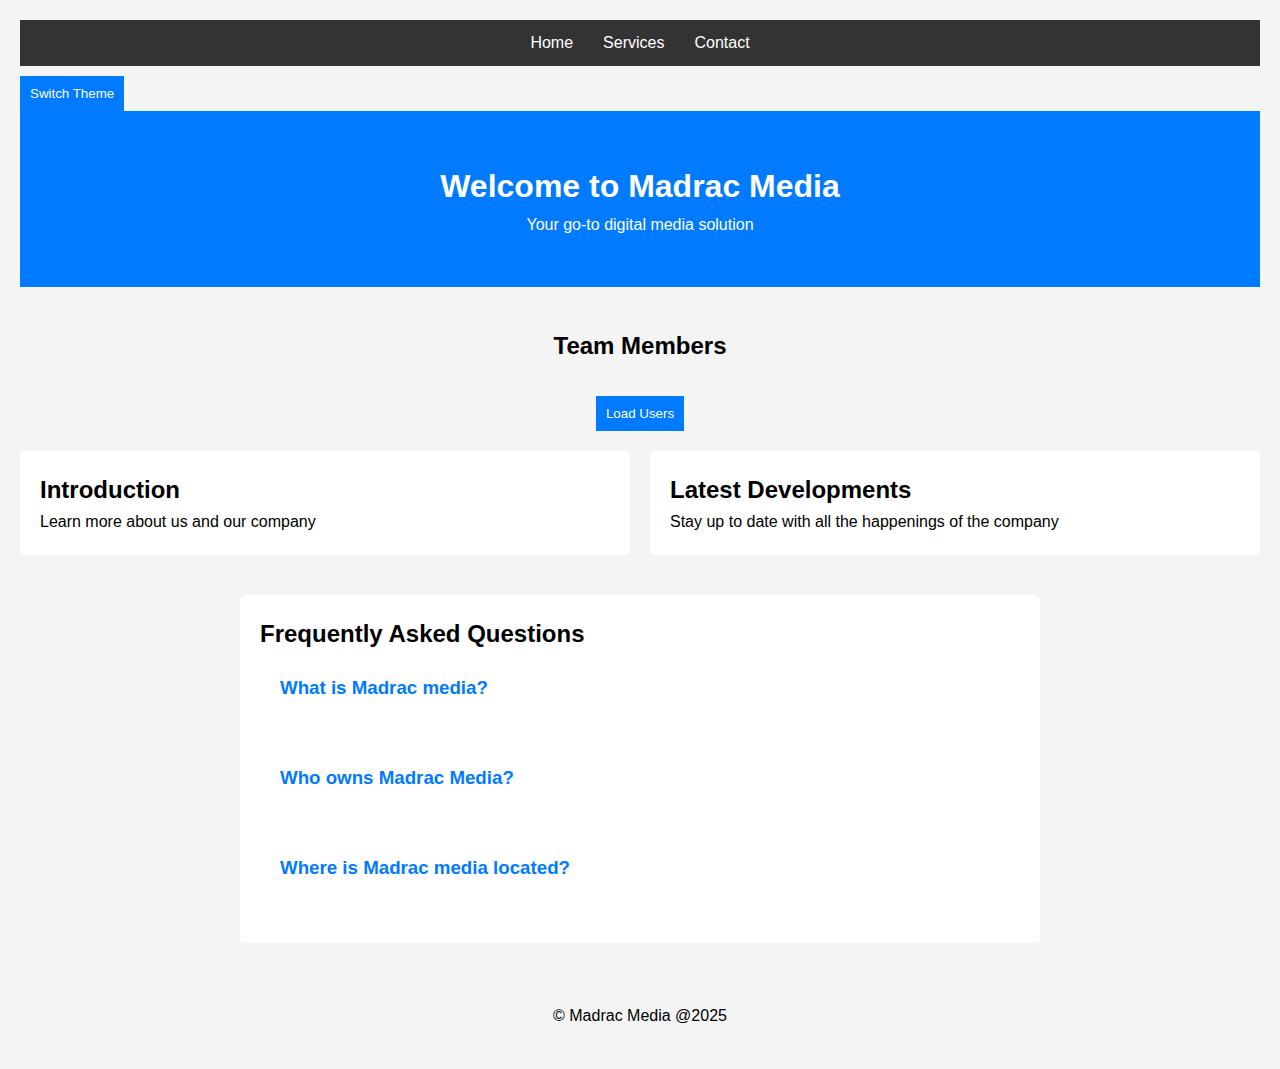
<file: index.html>
<!DOCTYPE html>
<html lang="en">
<head>
  <meta charset="UTF-8" />
  <meta name="viewport" content="width=device-width, initial-scale=1.0" />
  <title>Home - Lab 3</title>
  <link rel="stylesheet" href="style.css" />
  <!-- Add Font Awesome -->
  <link rel="stylesheet" href="https://cdnjs.cloudflare.com/ajax/libs/font-awesome/6.4.2/css/all.min.css">
</head>
<body>
  <header>
    <nav>
      <ul>
        <li><a href="index.html">Home</a></li>
        <li><a href="services.html">Services</a></li>
        <li><a href="contact.html">Contact</a></li>
      </ul>
    </nav>
    <button id="themeToggle">Switch Theme</button>
  </header>

  <main>
    <section class="hero">
      <h1>Welcome to Madrac Media</h1>
      <p>Your go-to digital media solution</p>
    </section>

    <section class="team-section">
      <h2>Team Members</h2>
      <ul id="userList"></ul>
      <button id="loadUsersBtn">Load Users</button>
    </section>

    <section class="flex-container">
      <article>
        <h2>Introduction</h2>
        <p>Learn more about us and our company</p>
      </article>
      <aside>
        <h2>Latest Developments</h2>
        <p>Stay up to date with all the happenings of the company</p>
      </aside>
    </section>

    <section class="faq-section">
      <h2>Frequently Asked Questions</h2>

      <article class="faq-item">
        <h3 class="question" tabindex="0">What is Madrac media?</h3>
        <p class="answer">Madrac media is an organization that creates, curates, and distributes content through various channels, including television, radio, print, websites, social media, and streaming services, playing a vital role in reflecting and influencing societal norms and values.</p>
      </article>

      <article class="faq-item">
        <h3 class="question" tabindex="0">Who owns Madrac Media?</h3>
        <p class="answer">Madrac Media was founded and is owned by Chisomo Banja.</p>
      </article>

      <article class="faq-item">
        <h3 class="question" tabindex="0">Where is Madrac media located?</h3>
        <p class="answer">703/252 Ibex Hill.</p>
      </article>
    </section>
  </main>

  <script src="script.js" defer></script>

  <footer>
    <p>&copy; Madrac Media @2025</p>
  </footer>
  <!-- Updated with Font Awesome icon -->
  <button id="backToTopBtn" title="Go to top"><i class="fas fa-arrow-up"></i></button>
</body>
</html>
</file>
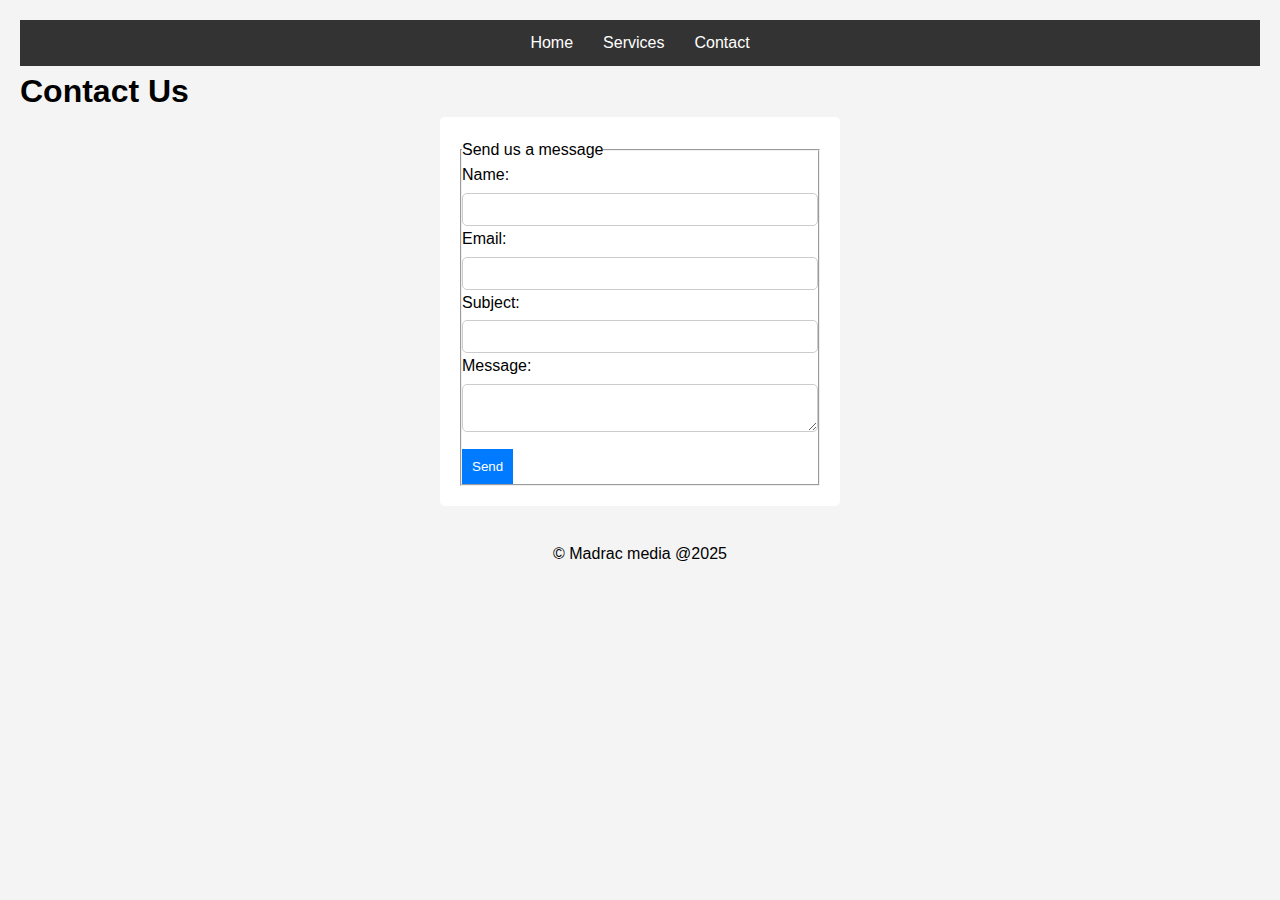
<file: contact.html>
<!DOCTYPE html>
<html lang="en">
<head>
    <meta charset="UTF-8">
    <meta name="viewport" content="width=device-width, initial-scale=1.0">
    <title>Contact - Lab 3</title>
    <link rel="stylesheet" href="style.css">
    <!-- Add Font Awesome -->
    <link rel="stylesheet" href="https://cdnjs.cloudflare.com/ajax/libs/font-awesome/6.4.2/css/all.min.css">
</head>
<body>
    <header>
        <nav>
            <ul>
                <li><a href="index.html">Home</a></li>
                <li><a href="services.html">Services</a></li>
                <li><a href="contact.html">Contact</a></li>
            </ul>
        </nav>
    </header>

    <main>
        <h1>Contact Us</h1>

        <section class="contact-form">
            <!-- Added id="contactForm" -->
            <form id="contactForm">
                <fieldset>
                    <legend>Send us a message</legend>

                    <!-- Changed id to nameInput -->
                    <label for="nameInput">Name:</label>
                    <input type="text" id="nameInput" name="name" required>

                    <label for="email">Email:</label>
                    <input type="email" id="email" name="email" required>

                    <label for="subject">Subject:</label>
                    <input type="text" id="subject" name="subject" required>

                    <!-- Changed id to messageInput -->
                    <label for="messageInput">Message:</label>
                    <textarea id="messageInput" name="message" required></textarea>

                    <button type="submit">Send</button>
                </fieldset>
            </form>

            <!-- Added response message container -->
            <p id="response" style="margin-top: 15px; color: green;"></p>
        </section>
    </main>

    <script src="script.js" defer></script>
    
    <footer>
        <p>&copy; Madrac media @2025</p>
    </footer>
    
    <!-- Add Back to Top button to contact page -->
    <button id="backToTopBtn" title="Go to top"><i class="fas fa-arrow-up"></i></button>
</body>
</html>
</file>
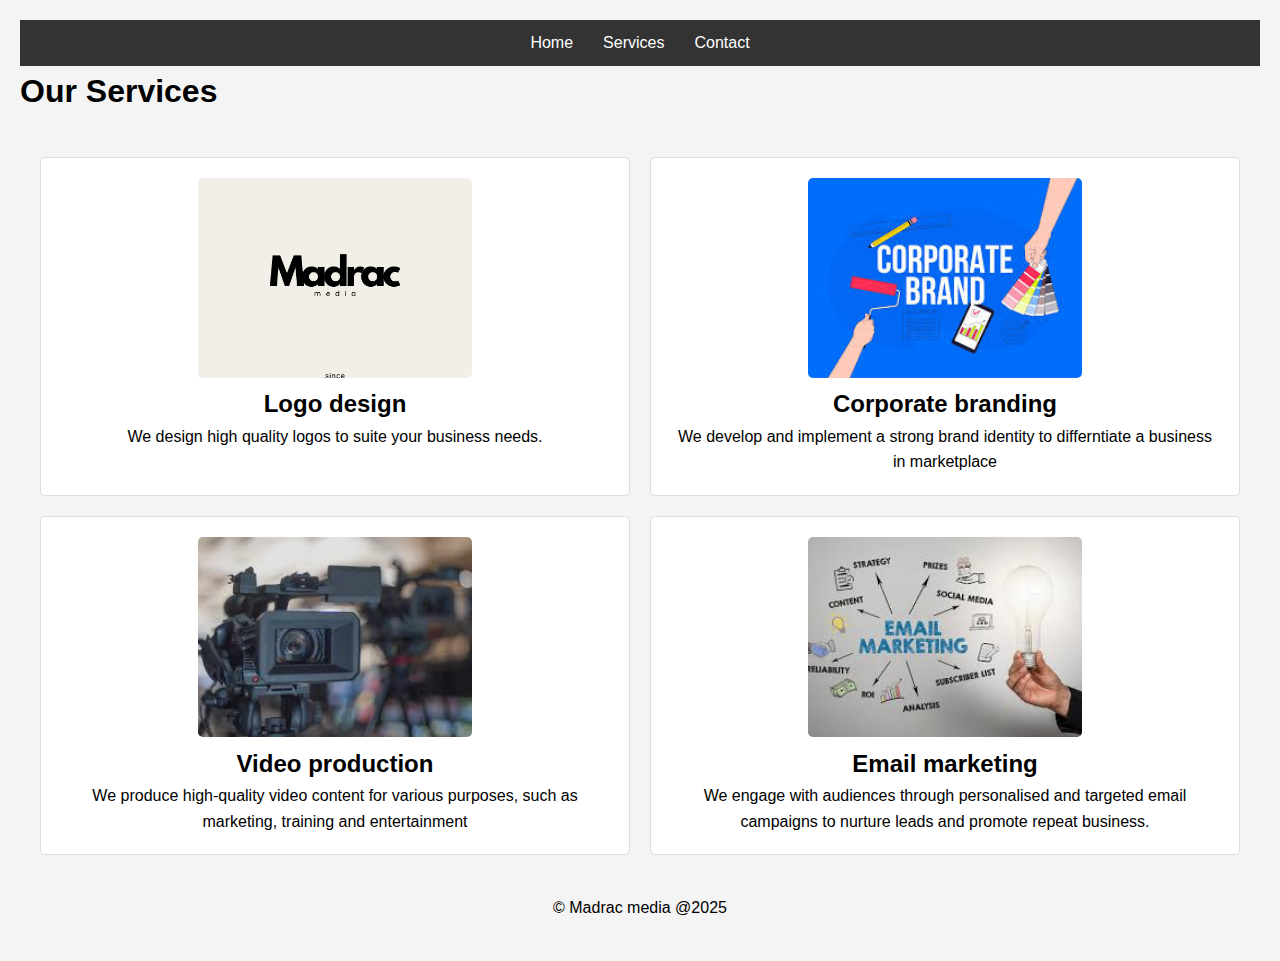
<file: services.html>
<!DOCTYPE html>
<html lang="en">
<head>
    <meta charset="UTF-8">
    <meta name="viewport" content="width=device-width, initial-scale=1.0">
    <title>Services - Lab 3</title>
    <link rel="stylesheet" href="style.css">
    <!-- Add Font Awesome -->
    <link rel="stylesheet" href="https://cdnjs.cloudflare.com/ajax/libs/font-awesome/6.4.2/css/all.min.css">
</head>
<body>
    <header>
        <nav>
            <ul>
                <li><a href="index.html">Home</a></li>
                <li><a href="services.html">Services</a></li>
                <li><a href="contact.html">Contact</a></li>
            </ul>
        </nav>
    </header>

    <main>
        <h1>Our Services</h1>

        <section class="grid-container">
            <article class="service-card">
                <img src="images/Madracmedia.png" alt="Service 1">
                <h2>Logo design</h2>
                <p>We design high quality logos to suite your business needs.</p>
            </article>

            <article class="service-card">
                <img src="images/corporatebranding.jpeg" alt="Service 2">
                <h2>Corporate branding</h2>
                <p>We develop and implement a strong brand identity to differntiate a business in marketplace</p>
            </article>

            <article class="service-card">
                <img src="images/videoproduction.jpeg" alt="Service 3">
                <h2>Video production</h2>
                <p>We produce high-quality video content for various purposes, such as marketing, training and entertainment</p>
            </article>

            <article class="service-card">
                <img src="images/emailmarketing.jpeg" alt="Service 4">
                <h2>Email marketing</h2>
                <p>We engage with audiences through personalised and targeted email campaigns to nurture leads and promote repeat business.</p>
            </article>
        </section>
    </main>

    <footer>
        <p>&copy; Madrac media @2025</p>
    </footer>
    
    <!-- Add Back to Top button to services page -->
    <button id="backToTopBtn" title="Go to top"><i class="fas fa-arrow-up"></i></button>
    <script src="script.js" defer></script>
</body>
</html>
</file>
<file: style.css>
/* ====== Reset and Global Styles ====== */
* {
    margin: 0;
    padding: 0;
    box-sizing: border-box;
    font-family: Arial, sans-serif;
}

body {
    line-height: 1.6;
    background: #f4f4f4;
    padding: 20px;
}

/* ====== Navigation ====== */
nav ul {
    list-style: none;
    display: flex;
    background: #333;
    padding: 10px;
    justify-content: center;
}

nav ul li {
    margin: 0 15px;
}

nav ul li a {
    color: white;
    text-decoration: none;
}

/* ====== Hero Section (For Index Page) ====== */
.hero {
    text-align: center;
    padding: 50px;
    background: #007BFF;
    color: white;
}

/* ====== Flexbox Layout (For Index Page) ====== */
.flex-container {
    display: flex;
    justify-content: space-between;
    gap: 20px;
    margin-top: 20px;
}

article, aside {
    flex: 1;
    background: white;
    padding: 20px;
    border-radius: 5px;
}

/* ====== Grid Layout (For Services Page) ====== */
.grid-container {
    display: grid;
    grid-template-columns: repeat(2, 1fr);
    gap: 20px;
    margin-top: 20px;
    padding: 20px;
}

.service-card {
    background: white;
    padding: 20px;
    text-align: center;
    border-radius: 5px;
    border: 1px solid #ddd;
    transition: transform 0.3s, box-shadow 0.3s;
}

.service-card:hover {
    transform: scale(1.05);
    box-shadow: 0 4px 8px rgba(0, 0, 0, 0.2);
}

.service-card img {
    width: 50%;
    height: 200px;
    object-fit: cover;
    border-radius: 5px;
}

/* ====== Form Styling (For Contact Page) ====== */
form {
    display: flex;
    flex-direction: column;
    max-width: 400px;
    margin: auto;
    background: white;
    padding: 20px;
    border-radius: 5px;
}

form label {
    margin-top: 10px;
}

form input, form textarea {
    width: 100%;
    padding: 8px;
    margin-top: 5px;
    border: 1px solid #ccc;
    border-radius: 5px;
}

button {
    background: #007BFF;
    color: white;
    padding: 10px;
    margin-top: 10px;
    border: none;
    cursor: pointer;
    transition: background 0.3s;
}

button:hover {
    background: #0056b3;
}

footer {
    text-align: center;
    padding: 20px;
}

/* ====== Team Section (For Index Page) ====== */
.team-section {
    margin-top: 40px;
    text-align: center;
}

#userList {
    list-style: none;
    padding: 0;
    margin-top: 20px;
}

#userList li {
    margin: 5px 0;
    padding: 8px;
    background: #e0e0e0;
    border-radius: 5px;
}

/* ====== FAQ Section (Interactive FAQ Component) ====== */
.faq-section {
    max-width: 800px;
    margin: 40px auto;
    padding: 20px;
    background: white;
    border-radius: 5px;
}

.faq-item {
    margin-bottom: 20px;
}

.question {
    margin: 0;
    font-weight: bold;
    color: #007BFF;
    cursor: pointer;
}

.question:focus {
    outline: 2px dashed #007BFF;
}

.answer {
    display: none;
    margin-top: 10px;
    color: #333;
}

.answer.visible {
    display: block;
}

/* ====== Responsive Design ====== */
@media (max-width: 1024px) {
    .flex-container {
        flex-direction: column;
    }
}

@media (max-width: 768px) {
    .grid-container {
        grid-template-columns: 1fr;
    }
}

@media (max-width: 480px) {
    nav ul {
        flex-direction: column;
        text-align: center;
    }

    .grid-container {
        grid-template-columns: 1fr;
    }
}

/* ====== Dark Theme Overrides ====== */
.dark-theme {
    background-color: #121212;
    color: #f0f0f0;
}

.dark-theme nav ul {
    background: #1e1e1e;
}

.dark-theme nav ul li a {
    color: #f0f0f0;
}

.dark-theme .hero {
    background: #333;
    color: #f0f0f0;
}

.dark-theme article,
.dark-theme aside,
.dark-theme .service-card,
.dark-theme form,
.dark-theme .faq-section {
    background: #1e1e1e;
    color: #f0f0f0;
    border-color: #333;
}

.dark-theme input,
.dark-theme textarea {
    background: #2a2a2a;
    color: #f0f0f0;
    border: 1px solid #555;
}

.dark-theme button {
    background: #555;
    color: white;
}

.dark-theme button:hover {
    background: #777;
}

.dark-theme .question {
    color: #66aaff;
}

.dark-theme .answer {
    color: #ccc;
}
/* ====== FAQ Toggle ====== */
.answer {
    display: none;
    margin-top: 10px;
  }
  
  .answer.visible {
    display: block;
  }
  
  .faq-section {
    margin-top: 40px;
    padding: 20px;
    background: #fff;
  }
  
  .faq-item {
    margin-bottom: 20px;
    cursor: pointer;
  }
  
  .question {
    font-weight: bold;
  }

/* ====== Back to Top Button ====== */
#backToTopBtn {
  display: none;
  position: fixed;
  bottom: 20px;
  right: 20px;
  z-index: 99;
  border: none;
  outline: none;
  background-color: #007BFF;
  color: white;
  cursor: pointer;
  padding: 15px;
  border-radius: 50%;
  font-size: 16px;
  width: 50px;
  height: 50px;
  transition: background-color 0.3s;
}

#backToTopBtn:hover {
  background-color: #0056b3;
}

/* Dark theme support for Back to Top Button */
.dark-theme #backToTopBtn {
  background-color: #555;
}

.dark-theme #backToTopBtn:hover {
  background-color: #777;
}
</file>
